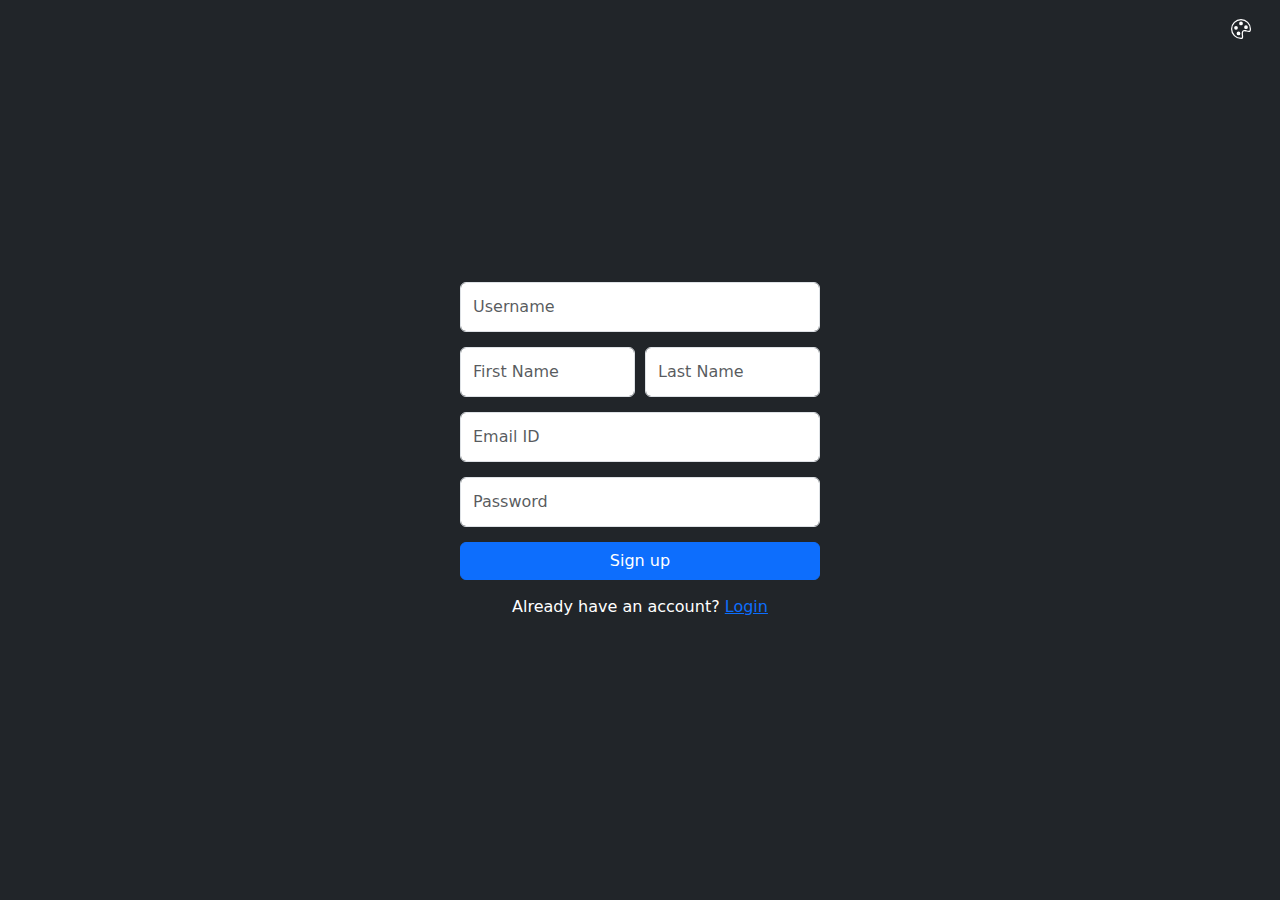
<file: templates/registrationPage.html>
<!DOCTYPE html>
<html lang="en">
  <head>
    <meta charset="utf-8" />
    <meta name="viewport" content="width=device-width, initial-scale=1" />
    <title>Bootstrap demo</title>
    <link
      href="https://cdn.jsdelivr.net/npm/bootstrap@5.3.3/dist/css/bootstrap.min.css"
      rel="stylesheet"
      integrity="sha384-QWTKZyjpPEjISv5WaRU9OFeRpok6YctnYmDr5pNlyT2bRjXh0JMhjY6hW+ALEwIH"
      crossorigin="anonymous"
    />
  </head>
  <body class="text-bg-dark">
    <div
      style="
        display: flex;
        height: 100vh;
        width: 100vw;
        margin: auto;
        padding: 50px;
        align-items: center;
        justify-content: center;
        color: inherit;
        flex-shrink: 1;
      "
    >
      <div
        style="
          border: 1px solid transparent;
          display: flex;
          flex-direction: column;
          row-gap: 15px;
          text-align: center;
          flex-shrink: inherit;
        "
      >
        <form
          style="
            display: flex;
            flex-direction: column;
            row-gap: 15px;
            text-align: center;
          "
          id="signUpForm"
        >
          <input
            class="form-control"
            style="height: 50px; width: 360px"
            type="text"
            placeholder="Username"
            id="username"
          />
          <div style="display: flex; flex-direction: row; column-gap: 10px">
            <input
              class="form-control"
              type="text"
              placeholder="First Name"
              style="height: 50px; width: 175px"
              id="fname"
            />
            <input
              class="form-control"
              type="text"
              placeholder="Last Name"
              style="height: 50px; width: 175px"
              id="lname"
            />
          </div>
          <input
            class="form-control"
            style="height: 50px; width: 360px"
            type="email"
            placeholder="Email ID"
            id="signUpEmail"
          />
          <input
            class="form-control"
            style="height: 50px; width: 360px"
            type="password"
            placeholder="Password"
            id="signUpPass"
          />
          <input class="btn btn-primary" type="submit" value="Sign up" />
        </form>
        <span>Already have an account? <a href="./index.html">Login</a></span>
      </div>

      <div
        class="dropdown bd-mode-toggle position-fixed top-0 end-0 mb-3 me-3"
        style="margin-top: 10px"
      >
        <button
          class="btn py-2 d-flex align-items-center"
          id="bd-theme"
          type="button"
          aria-expanded="false"
          data-bs-toggle="dropdown"
          aria-label="Toggle theme (auto)"
          style="color: inherit"
        >
          <!--dropdown-toggle-->
          <svg
            xmlns="http://www.w3.org/2000/svg"
            width="20px"
            height="20px"
            fill="currentColor"
            class="bi bi-palette"
            viewBox="0 0 16 16"
          >
            <path
              d="M8 5a1.5 1.5 0 1 0 0-3 1.5 1.5 0 0 0 0 3m4 3a1.5 1.5 0 1 0 0-3 1.5 1.5 0 0 0 0 3M5.5 7a1.5 1.5 0 1 1-3 0 1.5 1.5 0 0 1 3 0m.5 6a1.5 1.5 0 1 0 0-3 1.5 1.5 0 0 0 0 3"
            />
            <path
              d="M16 8c0 3.15-1.866 2.585-3.567 2.07C11.42 9.763 10.465 9.473 10 10c-.603.683-.475 1.819-.351 2.92C9.826 14.495 9.996 16 8 16a8 8 0 1 1 8-8m-8 7c.611 0 .654-.171.655-.176.078-.146.124-.464.07-1.119-.014-.168-.037-.37-.061-.591-.052-.464-.112-1.005-.118-1.462-.01-.707.083-1.61.704-2.314.369-.417.845-.578 1.272-.618.404-.038.812.026 1.16.104.343.077.702.186 1.025.284l.028.008c.346.105.658.199.953.266.653.148.904.083.991.024C14.717 9.38 15 9.161 15 8a7 7 0 1 0-7 7"
            />
          </svg>

          <span class="visually-hidden" id="bd-theme-text">Toggle theme</span>
        </button>
        <ul
          class="dropdown-menu dropdown-menu-end shadow"
          aria-labelledby="bd-theme-text"
        >
          <li>
            <button
              type="button"
              class="dropdown-item d-flex align-items-center"
              data-bs-theme-value="light"
              aria-pressed="false"
              id="lt"
            >
              <svg
                xmlns="http://www.w3.org/2000/svg"
                width="20px"
                height="20px"
                fill="currentColor"
                class="bi bi-brightness-high-fill"
                viewBox="0 0 16 16"
              >
                <path
                  d="M12 8a4 4 0 1 1-8 0 4 4 0 0 1 8 0M8 0a.5.5 0 0 1 .5.5v2a.5.5 0 0 1-1 0v-2A.5.5 0 0 1 8 0m0 13a.5.5 0 0 1 .5.5v2a.5.5 0 0 1-1 0v-2A.5.5 0 0 1 8 13m8-5a.5.5 0 0 1-.5.5h-2a.5.5 0 0 1 0-1h2a.5.5 0 0 1 .5.5M3 8a.5.5 0 0 1-.5.5h-2a.5.5 0 0 1 0-1h2A.5.5 0 0 1 3 8m10.657-5.657a.5.5 0 0 1 0 .707l-1.414 1.415a.5.5 0 1 1-.707-.708l1.414-1.414a.5.5 0 0 1 .707 0m-9.193 9.193a.5.5 0 0 1 0 .707L3.05 13.657a.5.5 0 0 1-.707-.707l1.414-1.414a.5.5 0 0 1 .707 0m9.193 2.121a.5.5 0 0 1-.707 0l-1.414-1.414a.5.5 0 0 1 .707-.707l1.414 1.414a.5.5 0 0 1 0 .707M4.464 4.465a.5.5 0 0 1-.707 0L2.343 3.05a.5.5 0 1 1 .707-.707l1.414 1.414a.5.5 0 0 1 0 .708"
                />
              </svg>
              <span style="margin: 5px">Light</span>
            </button>
          </li>
          <li>
            <button
              type="button"
              class="dropdown-item d-flex align-items-center"
              data-bs-theme-value="dark"
              aria-pressed="false"
              id="dt"
            >
              <svg
                xmlns="http://www.w3.org/2000/svg"
                width="1em"
                height="1em"
                fill="currentColor"
                class="bi bi-moon-fill"
                viewBox="0 0 16 16"
              >
                <path
                  d="M6 .278a.77.77 0 0 1 .08.858 7.2 7.2 0 0 0-.878 3.46c0 4.021 3.278 7.277 7.318 7.277q.792-.001 1.533-.16a.79.79 0 0 1 .81.316.73.73 0 0 1-.031.893A8.35 8.35 0 0 1 8.344 16C3.734 16 0 12.286 0 7.71 0 4.266 2.114 1.312 5.124.06A.75.75 0 0 1 6 .278"
                />
              </svg>
              <span style="margin: 5px">Dark</span>
            </button>
          </li>
        </ul>
      </div>
    </div>

    <!--JS scripts imports........-->
    <script
      src="https://cdn.jsdelivr.net/npm/bootstrap@5.3.3/dist/js/bootstrap.bundle.min.js"
      integrity="sha384-YvpcrYf0tY3lHB60NNkmXc5s9fDVZLESaAA55NDzOxhy9GkcIdslK1eN7N6jIeHz"
      crossorigin="anonymous"
    ></script>
    <script>
      function SetDarkTheme() {
        var body = document.body;
        body.classList.remove("text-bg-light");
        body.classList.add("text-bg-dark");

        // Store the theme preference in Local Storage
        localStorage.setItem("theme", "dark");
      }

      function SetLightTheme() {
        var body = document.body;
        body.classList.add("text-bg-light");
        body.classList.remove("text-bg-dark");

        // Store the theme preference in Local Storage
        localStorage.setItem("theme", "light");
      }

      function applyThemePreference() {
        var themePreference = localStorage.getItem("theme");
        if (themePreference === "light") {
          SetLightTheme();
        } else {
          SetDarkTheme();
        }
      }

      // Add event listeners to the buttons
      document.getElementById("lt").addEventListener("click", SetLightTheme);
      document.getElementById("dt").addEventListener("click", SetDarkTheme);

      // Call applyThemePreference on page load
      applyThemePreference();
    </script>
    <script>
      const signUpForm = document.getElementById("signUpForm");

      signUpForm.addEventListener("submit", (e) => {
        e.preventDefault();
        const username = document.getElementById("username").value;
        const fname = document.getElementById("fname").value;
        const lname = document.getElementById("lname").value;
        const regEmail = document.getElementById("signUpEmail").value;
        const regPass = document.getElementById("signUpPass").value;

        if (regEmail.trim() == "" || regPass.trim() == "") {
          alert("Please fill in all fields");
          return;
        } else {
          fetch("/signup", {
            method: "POST",
            headers: { "Content-Type": "application/x-www-form-urlencoded" },
            body: `username=${username}&fname=${fname}&lname=${lname}&email=${regEmail}&pass=${regPass}`,
          })
            .then((response) => {
              if (!response.ok) {
                const errorText = response.text(); // Get error message from response body
                console.error("Error:", errorText);
                alert(
                  "Signup failed. Please check your details and try again."
                );
                return;
              }
              const data = response.json();
              console.log("Success:", data.message);
              alert("Signup successful!");
            })
            .catch((error) => {
              console.log(error);
              alert("An unexpected error occurred. Please try again later.");
            });
        }
      });
    </script>
  </body>
</html>
</file>
